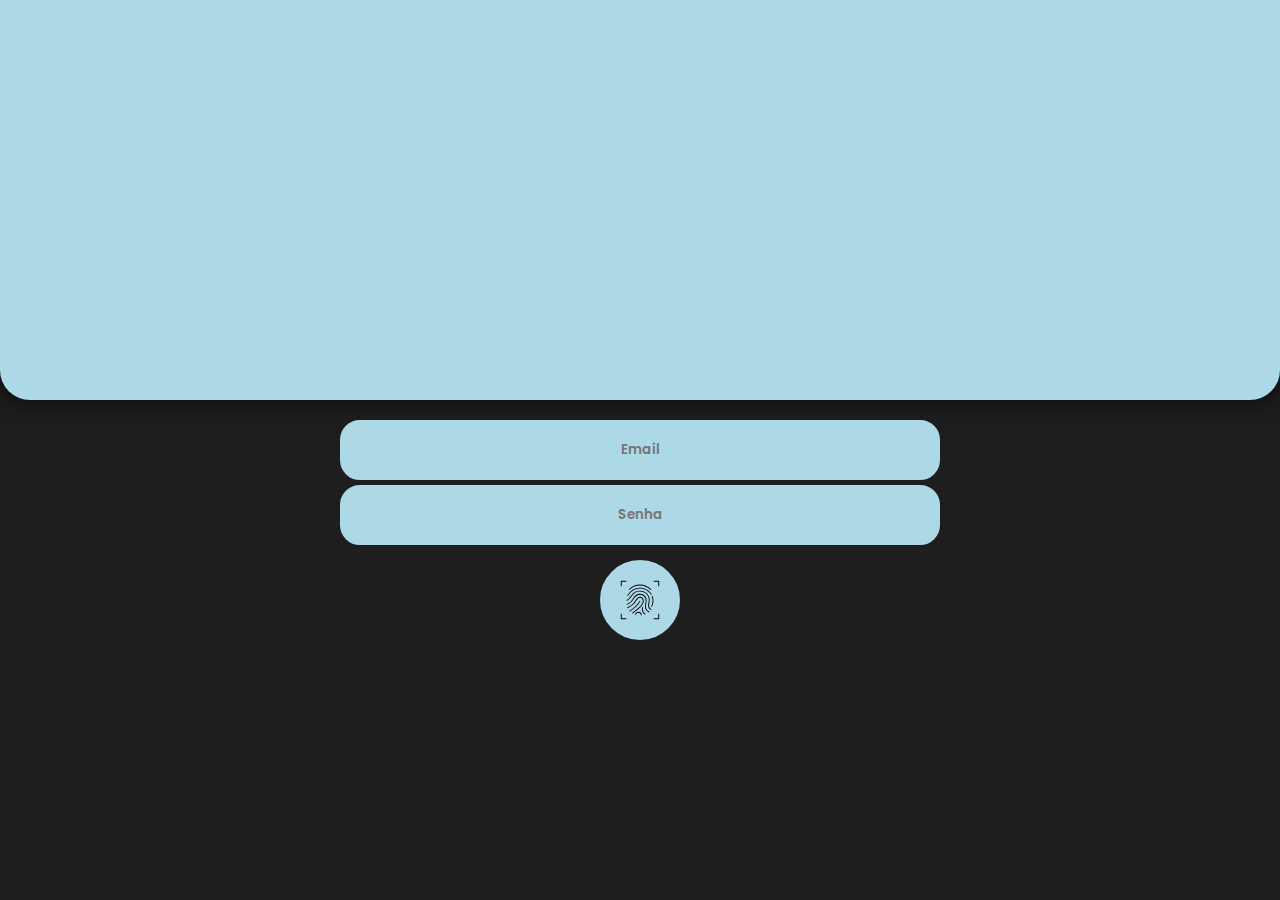
<file: BankAPP/index.html>
<!DOCTYPE html>
<html lang="pt-BR">
  <head>
    <meta charset="UTF-8" />
    <meta name="viewport" content="width=device-width, initial-scale=1.0" />
    <link rel="stylesheet" href="css/login.css" />
    <title>PrideBank</title>
  </head>
  <body>
    <header class="display"></header>
    <footer class="login-box">
      <input type="email" placeholder="Email" />
      <input type="password" placeholder="Senha" />
    </footer>
    <div class="id">
      <a href="main.html">
        <button type="submit" value="">
          <img src="assets/digital-id-svgrepo-com.svg" alt="enviar" />
        </button>
      </a>
    </div>
  </body>
</html>
</file>
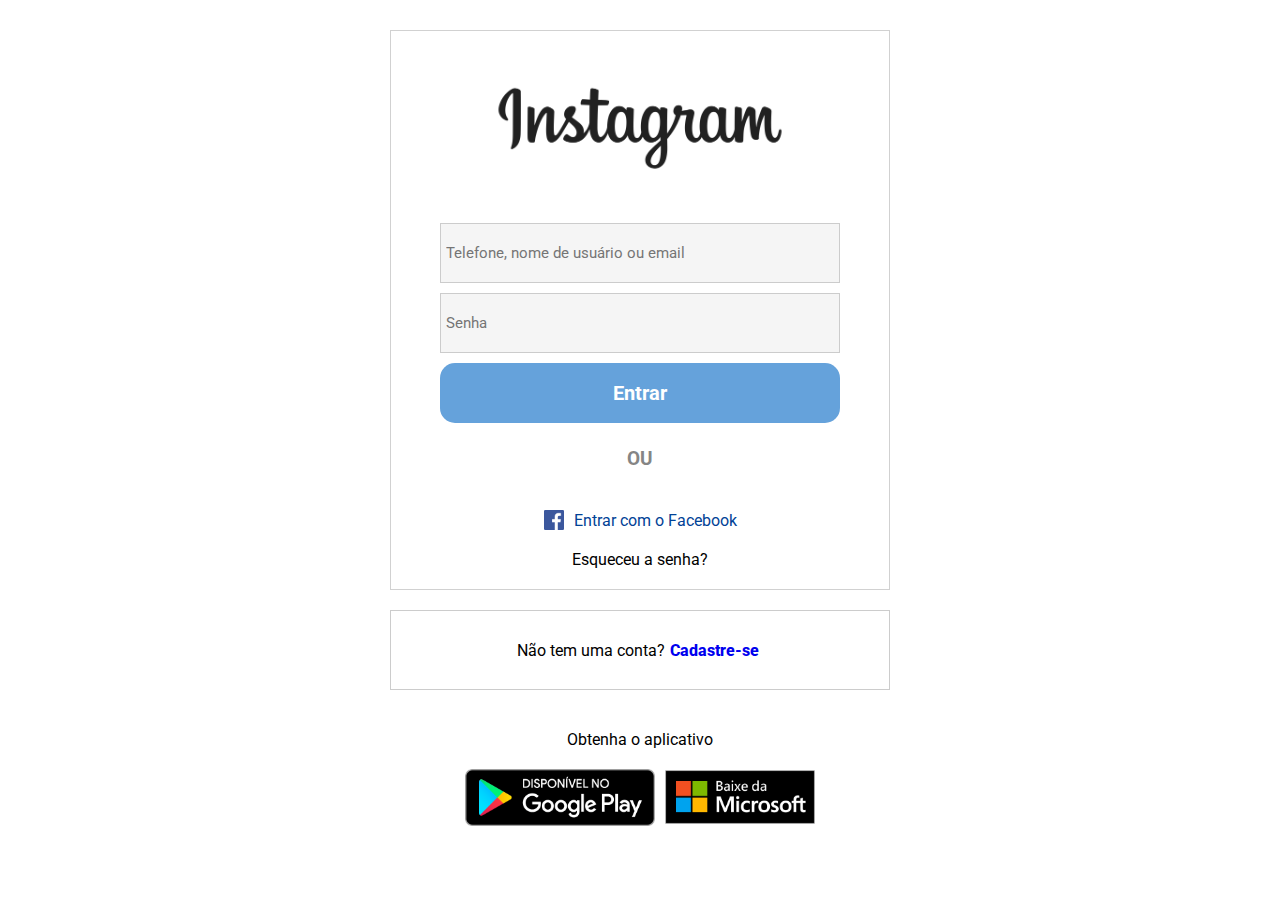
<file: Instagram Login/index.html>
<!DOCTYPE html>
<html lang="pt-BR">
  <head>
    <meta charset="UTF-8" />
    <meta name="viewport" content="width=device-width, initial-scale=1.0" />
    <link rel="stylesheet" href="style.css" />
    <title>Instagram</title>
  </head>
  <body>
    <div class="container">
      <aside>
        <img
          src="assets/Phone.png"
          alt="celular com a interface do instagram"
        />
      </aside>
      <main>
        <form class="formulario">
          <img
            id="instagram"
            src="assets/Instagram_logo.svg.png"
            alt="instagram Logo"
          />
          <input type="text" placeholder="Telefone, nome de usuário ou email" />
          <input type="password" placeholder="Senha" />
          <button>Entrar</button>
          <h3>OU</h3>
          <div class="facebook">
            <div class="login-facebook">
              <img
                id="facebook"
                src="assets/Facebook_logo_(square).png"
                alt="Facebook logo"
              />
              <p>Entrar com o Facebook</p>
            </div>
            <p id="esqueceu">Esqueceu a senha?</p>
          </div>
        </form>
        <div class="cadastro">
          <p>Não tem uma conta?<a href="#">Cadastre-se</a></p>
        </div>
        <div class="app">
          <p>Obtenha o aplicativo</p>
          <div class="lojas">
            <img
              id="googleplay"
              src="assets/googleplay.png"
              alt="google play"
            />
            <img
              id="microsoftstore"
              src="assets/microsoft.png"
              alt="microsoft store"
            />
          </div>
        </div>
      </main>
    </div>
    <footer>
      <div class="footer">
        <p>Meta</p>
        <p>Sobre</p>
        <p>Blog</p>
        <p>Carreiras</p>
        <p>Ajuda</p>
        <p>API</p>
        <p>Privacidade</p>
        <p>Configuração de Cookies</p>
        <p>Termos</p>
        <p>Localização</p>
        <p>Instagram Lite</p>
        <p>Theads</p>
        <p>Carregamento de contatos e não usuários</p>
        <p>Meta Verified</p>
      </div>
      <div class="copy">
        <p>Português (Brasil)</p>
        <p>© 2024 Instagram from Meta</p>
      </div>
    </footer>
  </body>
</html>
</file>
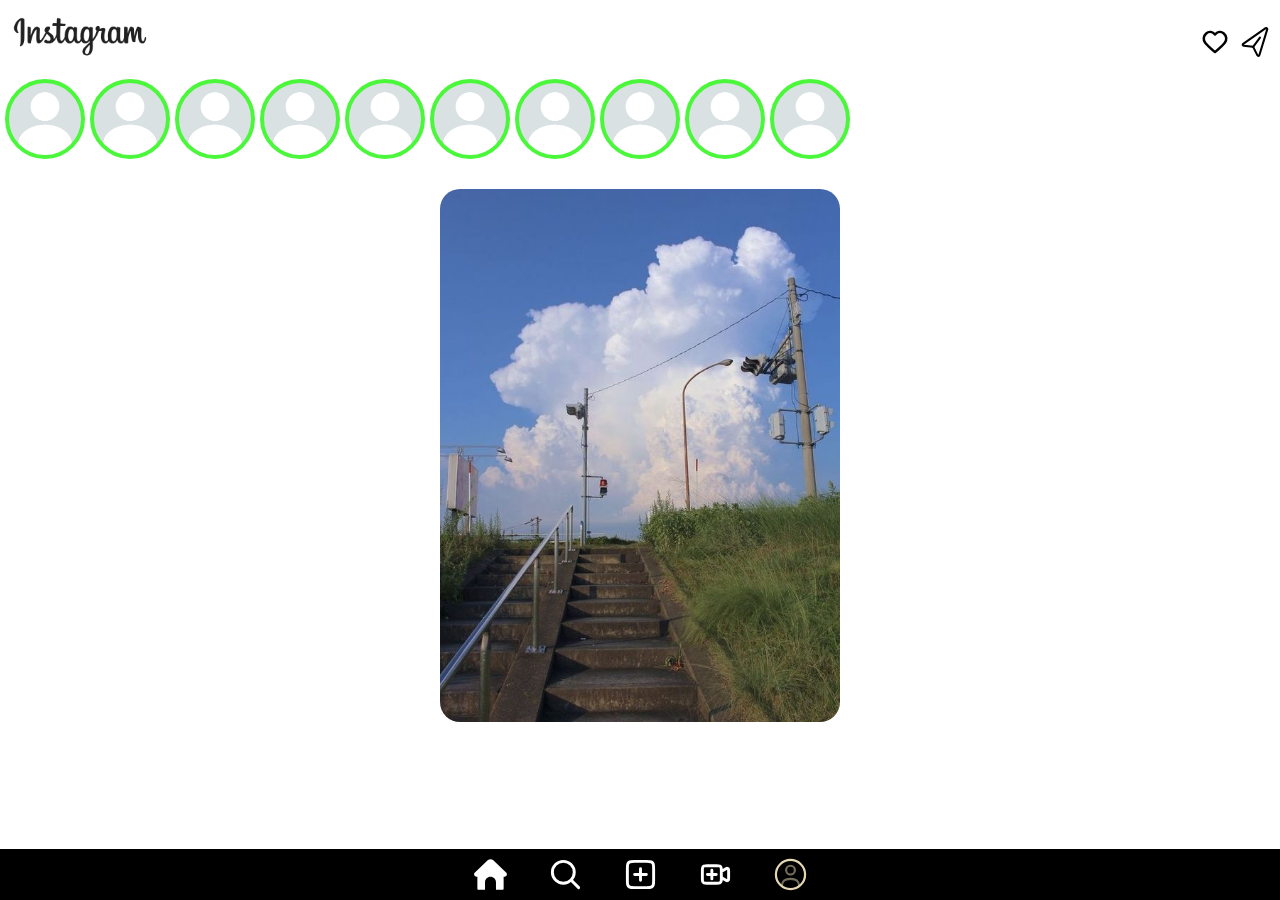
<file: instagram-clone/index.html>
<!DOCTYPE html>
<html lang="pt-BR">
<head>
    <meta charset="UTF-8">
    <meta name="viewport" content="width=device-width, initial-scale=1.0">
    <link rel="stylesheet" href="style.css">
    <title>Instagram</title>
</head>
<body>
    <div class="rolagem">
        <header class="nav-bar">
            <div class="logo">
                 <img src="assets/Instagram_logo.svg.png">
            </div>
            <div class="icons">
                 <img src="assets/heart-svgrepo-com.svg">
                 <img src="assets/direct-massage-svgrepo-com.svg">
            </div>
         </header>
         <section>
             <div class="stories">
                 <div></div>
                 <div></div>
                 <div></div>
                 <div></div>
                 <div></div>
                 <div></div>
                 <div></div>
                 <div></div>
                 <div></div>
                 <div></div>
             </div>
         </section>
         <main class="posts">
             <img src="assets/img1.jpg">
         </main>
    </div>
    <footer>
        <div class="footer-nav">
            <img src="assets/home-house-svgrepo-com.svg">
            <img src="assets/search-svgrepo-com.svg">
            <img src="assets/plus-square-svgrepo-com.svg">
            <img src="assets/video-plus-svgrepo-com.svg">
            <img src="assets/user-circle-svgrepo-com.svg">
        </div>
    </footer>
</body>
</html>
</file>
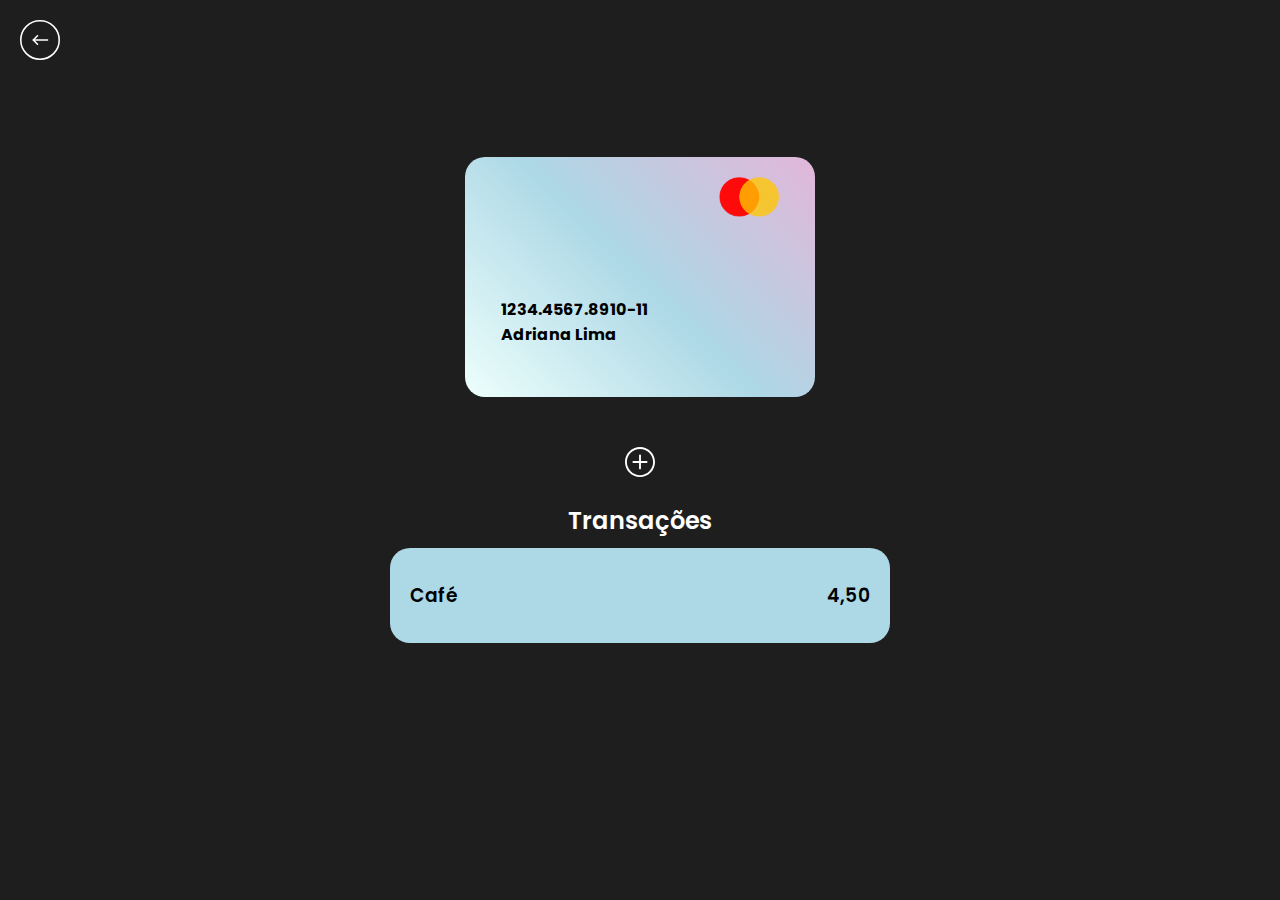
<file: BankAPP/cardarea.html>
<!DOCTYPE html>
<html lang="pt-BR">
<head>
    <meta charset="UTF-8">
    <meta name="viewport" content="width=device-width, initial-scale=1.0">
    <link rel="stylesheet" href="css/cardarea.css">
    <title>PrideBank</title>
</head>
<body>
    <div class="back-box">
      <a href="main.html"><img src="assets/back-buttons-multimedia-svgrepo-com.svg" alt="voltar"></a>
    </div>
    <header class="card-box">
        <div class="card">
          <div class="conteudo">
            <p>1234.4567.8910-11</p>
            <p>Adriana Lima</p>
          </div>
          <img src="assets/Mastercard.png" alt="Mastercard-Logo" />
        </div>
    </header>
    <div class="box-plus">
      <button id="adicionarCompra"><img src="assets/plus-svgrepo-com.svg" alt="adicionar"></button>
    </div>
    <main>
        <h2>Transações</h2>
        <div class="compras">
            <h3 class="item">Café</h3>
            <h3 class="preco">4,50</h3>
        </div>
    </main>
    <script src="Js/cardarea.js"></script>
</body>
</html>
</file>
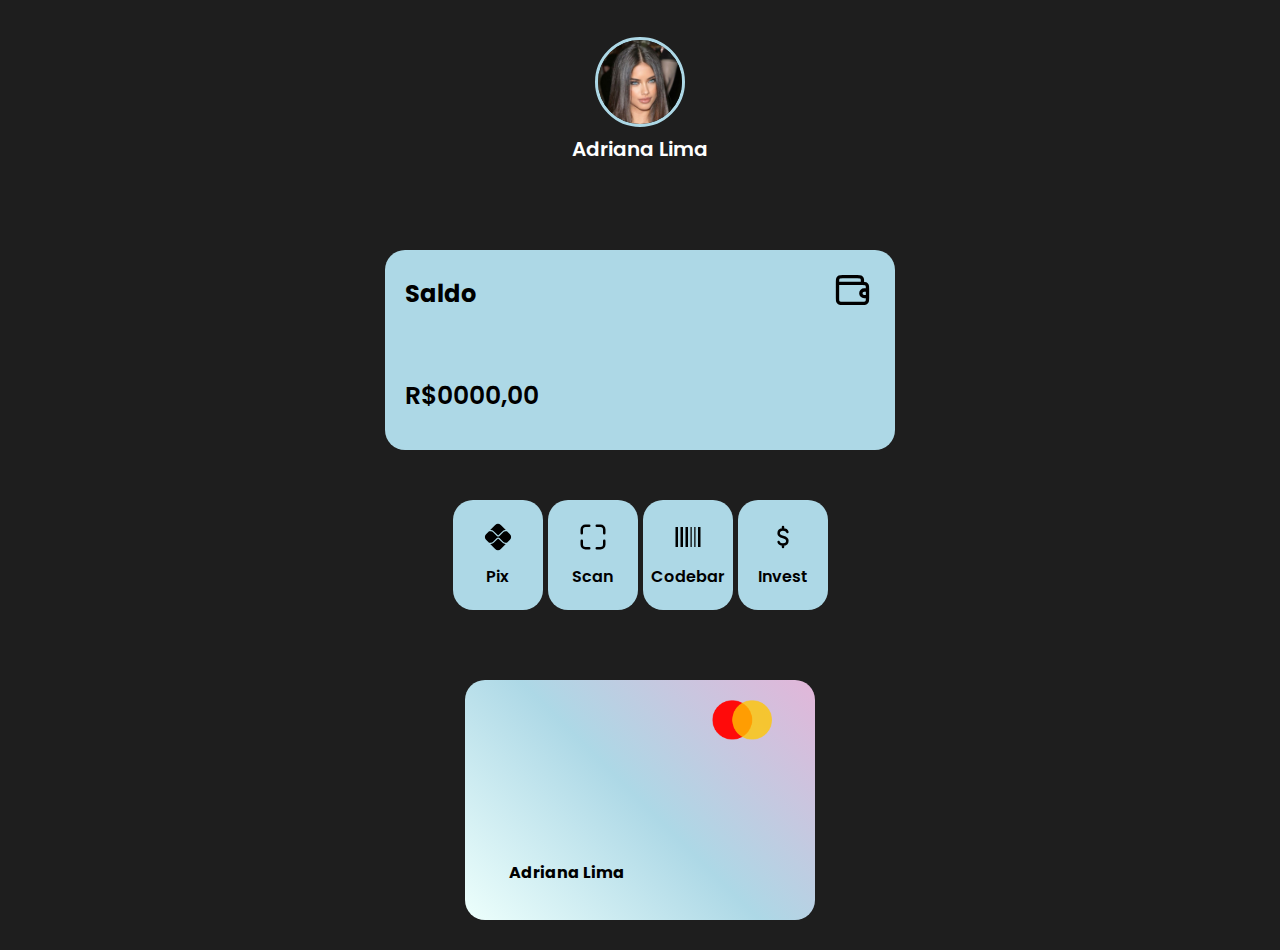
<file: BankAPP/main.html>
<!DOCTYPE html>
<html lang="pt-BR">
  <head>
    <meta charset="UTF-8" />
    <meta name="viewport" content="width=device-width, initial-scale=1.0" />
    <link rel="stylesheet" href="css/main.css" />
    <title>PrideBank</title>
  </head>
  <body>
    <header class="perfil">
      <div>
        <img src="assets/perfil.jpg" alt="perfil" />
        <h1>Adriana Lima</h1>
      </div>
    </header>
    <main>
      <div class="saldo-box">
        <div class="caixa">
          <div class="saldo">
            <h2>Saldo</h2>
            <button onclick="atualizarsaldo()">
              <img src="assets/wallet-svgrepo-com.svg" alt="Carteira" />
            </button>
          </div>
          <div class="capital">
            <h2 id="saldoh2">R$0000,00</h2>
          </div>
        </div>
      </div>
      <div class="container">
        <div class="funcoes">
          <a href="">
            <div class="func-block">
              <img src="assets/pix-svgrepo-com.svg" alt="Pix" />
              <p>Pix</p>
            </div>
          </a>
          <a href="">
            <div class="func-block">
              <img src="assets/qr-code-svgrepo-com.svg" alt="scan" />
              <p>Scan</p>
            </div>
          </a>
          <a href="">
            <div class="func-block">
              <img src="assets/bar-code-svgrepo-com.svg" alt="codebar" />
              <p>Codebar</p>
            </div>
          </a>
          <a href="">
            <div class="func-block">
              <img src="assets/dolar-svgrepo-com.svg" alt="investimentos" />
              <p>Invest</p>
            </div>
          </a>
        </div>
      </div>
      <a href="cardarea.html">
        <footer class="card-box">
          <div class="card">
            <p>Adriana Lima</p>
            <img src="assets/Mastercard.png" alt="Mastercard-Logo" />
          </div>
        </footer>
      </a>
    </main>
    <script src="Js/main.js"></script>
  </body>
</html>
</file>
<file: BankAPP/css/login.css>
@import url("https://fonts.googleapis.com/css2?family=Poppins:ital,wght@0,100;0,200;0,300;0,400;0,500;0,600;0,700;0,800;0,900;1,100;1,200;1,300;1,400;1,500;1,600;1,700;1,800;1,900&display=swap");

* {
  margin: 0;
  padding: 0;
  box-sizing: border-box;
  font-family: "Poppins", sans-serif;
  font-weight: 600;
  font-style: normal;
}

body{
    background-color: #1e1e1e;
}

.display{
    width: 100%;
    height: 400px;
    border-radius: 0 0 30px 30px;
    box-shadow: 0px 0px 20px 5px rgba(0, 0, 0, 0.5);
    background-color: #ADD8E6;
}

.login-box{
    display: flex;
    align-items: center;
    justify-content: center;
    flex-direction: column;
    margin-top: 20px;
    gap: 5px;
}

.login-box input{
    border: solid #ADD8E6;
    width: 80%;
    max-width: 600px;
    height: 60px;
    text-align: center;
    border-radius: 20px;
    background-color: #ADD8E6;
}
 .id{
    display: flex;
    justify-content: center;
    width: 100%;
 }

 .id button{
    width: 80px;
    height: 80px;
    border-radius: 100%;
    margin: 15px;
    border: solid #ADD8E6;
    background-color:#ADD8E6 ;
    cursor: pointer;
    display: flex;
    align-items: center;
    justify-content: center;
 }

 .id img{
    width: 40px;
 }
</file>
<file: Instagram Login/style.css>
@import url("https://fonts.googleapis.com/css2?family=Roboto:ital,wght@0,100;0,300;0,400;0,500;0,700;0,900;1,100;1,300;1,400;1,500;1,700;1,900&display=swap");

* {
  margin: 0;
  padding: 0;
  box-sizing: border-box;
  font-family: "Roboto", sans-serif;
  font-weight: 400;
  font-style: normal;
}

a {
  text-decoration: none;
  font-family: "Roboto", sans-serif;
  font-weight: 800;
  font-style: normal;
  margin: 5px;
}

aside {
  display: flex;
  align-items: center;
  justify-content: flex-end;
  width: 100%;
}

aside img {
  width: 600px;
}

main {
  width: 100%;
  display: flex;
  align-items: center;
  flex-direction: column;
}

footer {
  display: flex;
  flex-direction: column;
}

.footer {
  display: flex;
  align-content: center;
  justify-content: center;
  gap: 20px;
  margin-top: 40px;
  font-size: 16px;
  color: rgb(133, 133, 133);
}

.copy {
  display: flex;
  align-items: center;
  justify-content: center;
  margin-top: 20px;
  color: rgb(133, 133, 133);
  margin-bottom: 10px;
}

.container {
  display: flex;
  justify-content: center;
  align-items: center;
  margin-right: 300px;
  margin-top: 30px;
}

.formulario {
  width: 500px;
  display: flex;
  align-items: center;
  justify-content: center;
  flex-direction: column;
  border: 1px solid rgb(209, 209, 209);
}

.formulario input {
  width: 400px;
  height: 60px;
  margin: 5px;
  padding: 5px;
  font-size: 15px;
  background-color: rgb(245, 245, 245);
  border: solid 1px rgb(204, 204, 204);
}
.formulario button {
  width: 400px;
  height: 60px;
  margin: 5px;
  border: none;
  border-radius: 15px;
  background-color: rgb(101, 162, 219);
  font-size: 20px;
  color: white;
  font-family: "Roboto", sans-serif;
  font-weight: 700;
  font-style: normal;
}

.formulario h3 {
  margin: 20px;
  color: rgb(133, 133, 133);
  font-family: "Roboto", sans-serif;
  font-weight: 700;
  font-style: normal;
}

#instagram {
  width: 300px;
  margin: 40px;
}

#facebook {
  width: 20px;
}

.login-facebook {
  display: flex;
  align-items: center;
  justify-content: center;
  gap: 10px;
  margin: 20px;
  cursor: pointer;
  color: rgb(1, 66, 150);
}

#esqueceu {
  text-align: center;
  margin-bottom: 20px;
}

.cadastro {
  display: flex;
  align-items: center;
  justify-content: center;
  width: 500px;
  height: 80px;
  margin: 20px;
  border: solid;
  text-align: center;
  border: solid 1px rgb(204, 204, 204);
}

.lojas {
  display: flex;
  align-items: center;
  justify-content: center;
  gap: 10px;
}

#googleplay {
  width: 190px;
}

#microsoftstore {
  width: 150px;
}

.app p {
  text-align: center;
  margin: 20px;
}

@media (max-width: 1300px) {
  aside {
    display: none;
  }

  footer {
    display: none;
  }

  body {
    display: flex;
    align-items: center;
    justify-content: center;
  }

  .container {
    margin: 0;
    margin-top: 30px;
  }
}
</file>
<file: instagram-clone/style.css>
* {
  margin: 0;
  padding: 0;
  box-sizing: border-box;
}

.rolagem {
  overflow-y: auto;
}

.nav-bar {
  display: flex;
}
.logo {
  width: 100%;
}

.icons {
  display: flex;
  justify-content: center;
  align-items: center;
  gap: 10px;
  padding: 10px;
}
.nav-bar img {
  width: 30px;
  margin-top: 10px;
}

.logo img {
  width: 140px;
  margin: 10px;
}

.stories {
  margin-top: 5px;
  display: flex;
  overflow-x: auto;
}

.stories::-webkit-scrollbar {
  width: 0;
}

.stories div {
  min-width: 80px;
  min-height: 80px;
  border-radius: 100%;
  margin-left: 5px;
  background-image: url(assets/user.jpg);
  background-size: 100%;
  border: solid 4px rgb(74, 247, 58);
}

.posts {
  display: flex;
  justify-content: center;
  flex-direction: column;
  align-items: center;
  margin-top: 30px;
}

.posts img {
  width: 400px;
  border-radius: 20px;
}

footer {
  flex-grow: 1;
}

.footer-nav {
  display: flex;
  align-items: center;
  justify-content: center;
  gap: 40px;
  background-color: black;
  color: white;
  text-align: center;
  padding: 0.2rem;
  position: fixed;
  left: 0;
  bottom: 0;
  width: 100%;
}

.footer-nav img {
  width: 35px;
  filter: invert();
  margin-top: 5px;
  margin-bottom: 5px;
}
</file>
<file: BankAPP/css/cardarea.css>
@import url("https://fonts.googleapis.com/css2?family=Poppins:ital,wght@0,100;0,200;0,300;0,400;0,500;0,600;0,700;0,800;0,900;1,100;1,200;1,300;1,400;1,500;1,600;1,700;1,800;1,900&display=swap");

*{
    margin: 0;
    padding: 0;
    box-sizing: border-box;
    font-family: "Poppins", sans-serif;
    font-weight: 600;
    font-style: normal;
}

body{
  background-color: #1e1e1e;
  color: white;
}

.back-box img{
  width: 40px;
  margin: 20px;
  filter: invert();
}

.card-box {
    width: 100%;
    height: 300px;
    display: flex;
    align-items: center;
    justify-content: center;
    margin-top: 40px;
    color: black;
  }
  
  .card {
    width: 90%;
    max-width: 350px;
    height: 80%;
    border-radius: 20px;
    display: flex;
    justify-content: space-around;
    background: linear-gradient(45deg, #edfffc, #add8e6, #e2b6d9);
  }
  
  .card img {
    width: 60px;
    height: 40px;
    margin-top: 20px;
  }
  
  .card div {
    font-family: "Poppins", sans-serif;
    font-weight: 700;
    font-style: normal;
  }

  .card p {
    font-family: "Poppins", sans-serif;
    font-weight: 700;
    font-style: normal;
  }

  .conteudo{
    margin-top: 140px;
  }

  main{
    display: flex;
    align-items: center;
    justify-content: center;
    flex-direction: column;
  }

  .compras{
    display: flex;
    justify-content: space-between;
    align-items: center;
    width: 95%;
    max-width: 500px;
    height: 95px;
    border-radius: 20px;
    background-color: #add8e6;
    margin: 10px;
    color: black;
  }
  
  .compras h3{
    margin: 4%;
  }
  main h2{
    text-align: center;
  }

  
  .box-plus{
    width: 100%;
    display: flex;
    align-items: center;
    justify-content: center;
  }

  #adicionarCompra img{
    width: 30px;
    filter: invert();
    margin: 20px;
  }

  #adicionarCompra{
    background-color: transparent;
    border: none;
  }
</file>
<file: BankAPP/css/main.css>
@import url("https://fonts.googleapis.com/css2?family=Poppins:ital,wght@0,100;0,200;0,300;0,400;0,500;0,600;0,700;0,800;0,900;1,100;1,200;1,300;1,400;1,500;1,600;1,700;1,800;1,900&display=swap");

* {
  margin: 0;
  padding: 0;
  box-sizing: border-box;
  font-family: "Poppins", sans-serif;
  font-weight: 600;
  font-style: normal;
  text-decoration: none;
}

body {
  background-color: #1e1e1e;
}

.saldo button {
  background-color: transparent;
  border: none;
}

.perfil {
  height: 200px;
  display: flex;
  align-items: center;
  justify-content: center;
  text-align: center;
  color: white;
}

.perfil img {
  width: 90px;
  height: 90px;
  border-radius: 100%;
  border: solid #add8e6;
}

.perfil h1 {
  font-size: 20px;
}

.saldo-box {
  height: 300px;
  display: flex;
  align-items: center;
  justify-content: center;
}

.caixa {
  background-color: #add8e6;
  width: 90%;
  max-width: 510px;
  height: 200px;
  border-radius: 20px;
}

.saldo {
  display: flex;
  align-items: center;
  justify-content: space-between;
}

.saldo img {
  width: 45px;
  height: 40px;
  margin: 20px;
}

.saldo h2 {
  margin: 20px;
  font-family: "Poppins", sans-serif;
  font-weight: 700;
  font-style: normal;
}

.capital {
  height: 120px;
  font-size: 32px;
  display: flex;
  align-items: center;
}
.capital h2 {
  margin: 20px 20px;
  font-size: 25px;
}

.container {
  display: flex;
  align-items: center;
  justify-content: center;
}

.funcoes {
  width: 100%;
  max-width: 500px;
  display: flex;
  align-items: center;
  justify-content: center;
  gap: 5px;
}

.funcoes img {
  width: 30px;
  margin-bottom: 12px;
}

.func-block {
  width: 90px;
  height: 110px;
  border-radius: 20px;
  display: flex;
  align-items: center;
  justify-content: center;
  flex-direction: column;
  background-color: #add8e6;
  cursor: pointer;
  color: black;
  padding: 5px;
}

.func-block p {
  font-family: "Poppins", sans-serif;
  font-weight: 600;
  font-style: normal;
}

.card-box {
  width: 100%;
  height: 300px;
  display: flex;
  align-items: center;
  justify-content: center;
  margin-top: 40px;
}

.card {
  width: 90%;
  max-width: 350px;
  height: 80%;
  border-radius: 20px;
  display: flex;
  justify-content: space-around;
  background: linear-gradient(45deg, #edfffc, #add8e6, #e2b6d9);
}

.card img {
  width: 60px;
  height: 40px;
  margin-top: 20px;
}

.card p {
  margin-top: 180px;
  font-family: "Poppins", sans-serif;
  font-weight: 700;
  font-style: normal;
  color: black;
}
</file>
